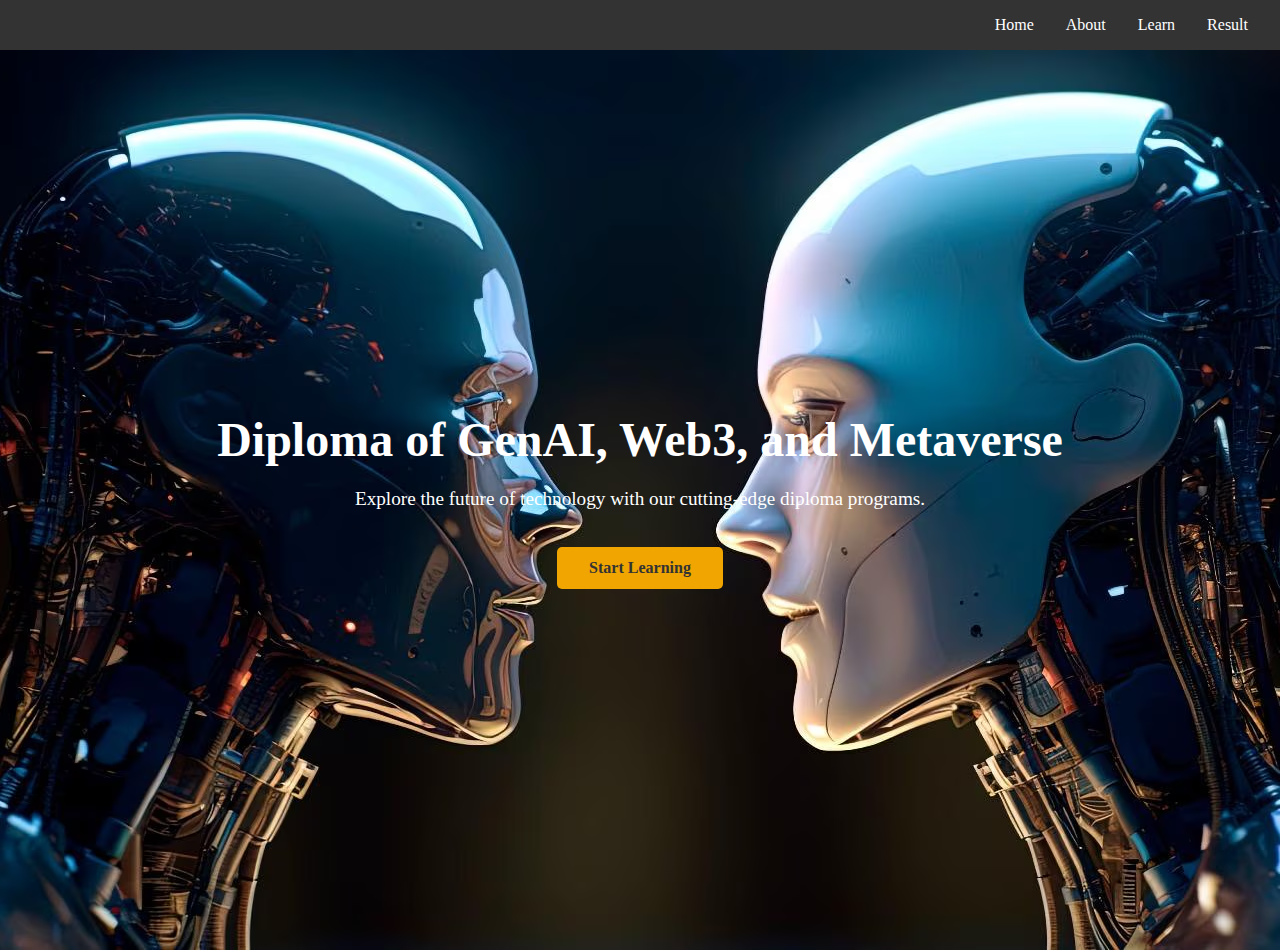
<file: index.html>
<!DOCTYPE html>
<html lang="en">
    <head>
        <meta charset="UTF-8">
        <meta name="viewport" content="width=device-width, initial-scale=1.0">
        
        <!-- SEO Meta Tags -->
        <meta name="description" content="Diploma of GenAI, Web3, and Metaverse - Learn the future of technology with our comprehensive diploma program. Explore courses on Artificial Intelligence, Web3, and the Metaverse.">
        <meta name="keywords" content="GenAI, Web3, Metaverse, Diploma, Future Technologies, Artificial Intelligence, Blockchain, VR">
        <meta name="author" content="Rabi Hassan">
    
        <!-- Open Graph Meta Tags for Social Sharing -->
        <meta property="og:title" content="Diploma of GenAI, Web3, and Metaverse">
        <meta property="og:description" content="Learn the future of technology with our comprehensive diploma program.">
        <meta property="og:image" content="images/og-image.jpg"> <!-- Add an image for social media -->
        <meta property="og:url" content="https://gen-ai-co.vercel.app">
    
        <!-- Twitter Card Meta Tags -->
        <meta name="twitter:card" content="summary_large_image">
        <meta name="twitter:title" content="Diploma of GenAI, Web3, and Metaverse">
        <meta name="twitter:description" content="Explore the future of technology with our cutting-edge diploma programs.">
        <meta name="twitter:image" content="images/og-image.jpg">
    
        <title>Diploma of GenAI, Web3, and Metaverse</title>
        <!-- Link to CSS -->
        <link rel="stylesheet" href="css/style.css">
        <link href="https://fonts.googleapis.com/css2?family=Open+Sans:wght@400;700&display=swap" rel="stylesheet">
    </head>
    
<body>
    <!-- Header Section -->
    <header>
        <div class="logo">
           
        </div>
        <nav>
            <button class="hamburger" aria-label="Toggle menu">
                &#9776; <!-- Hamburger icon -->
            </button>
            <ul class="menu">
                <li><a href="index.html">Home</a></li>
                <li><a href="about.html">About</a></li>
                <li><a href="learn.html">Learn</a></li>
                <li><a href="result.html">Result</a></li>
            </ul>
        </nav>
    </header>
    

    <!-- Hero Section -->
    <section class="hero">
        <div class="hero-content">
            <h1>Diploma of GenAI, Web3, and Metaverse</h1>
            <p>Explore the future of technology with our cutting-edge diploma programs.</p>
            <a href="learn.html" class="cta-button">Start Learning</a>
        </div>
    </section>
    <script src="./menuToggle.js" defer></script> <!-- Include the compiled JS here -->
</body>
</html>
</file>
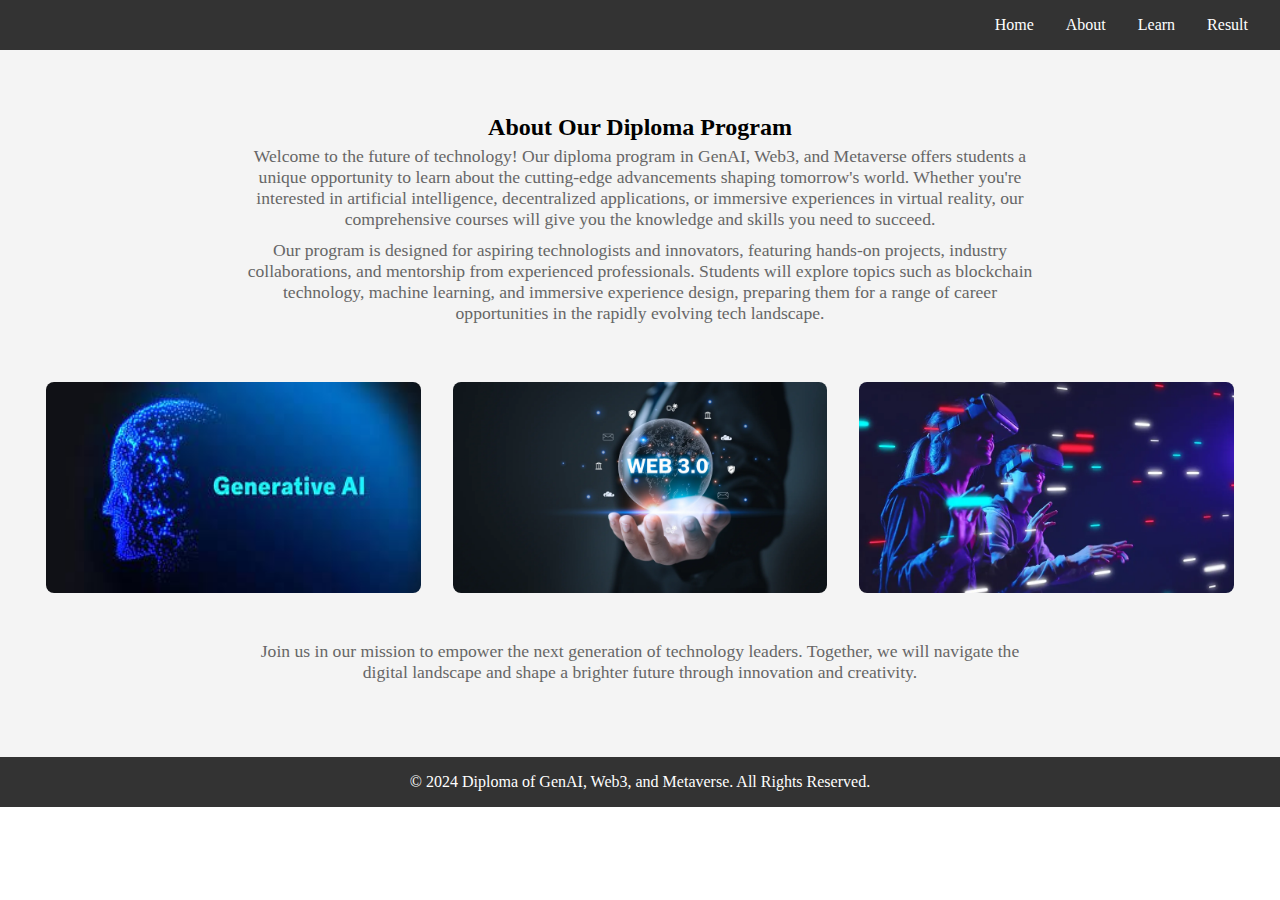
<file: about.html>
<!DOCTYPE html>
<html lang="en">
<head>
    <meta charset="UTF-8">
    <meta name="viewport" content="width=device-width, initial-scale=1.0">
    <meta name="description" content="About the Diploma of GenAI, Web3, and Metaverse. Learn more about the future of technology and our innovative program.">
    <meta name="keywords" content="About, GenAI, Web3, Metaverse, Diploma, Future Technologies">
    <meta name="author" content="Your Name">
    <title>About - Diploma of GenAI, Web3, and Metaverse</title>
    <link rel="stylesheet" href="css/style.css">
    <link href="https://fonts.googleapis.com/css2?family=Open+Sans:wght@400;700&display=swap" rel="stylesheet">
</head>
<body>
    <!-- Header -->
    <header>
        <div class="logo">
    
        </div>
        <nav>
            <button class="hamburger" aria-label="Toggle menu">
                &#9776; <!-- Hamburger icon -->
            </button>
            <ul class="menu">
                <li><a href="index.html">Home</a></li>
                <li><a href="about.html">About</a></li>
                <li><a href="learn.html">Learn</a></li>
                <li><a href="result.html">Result</a></li>
            </ul>
        </nav>
    </header>
    

    <!-- About Section -->
    <section class="about">
        <h2>About Our Diploma Program</h2>
        <p>
            Welcome to the future of technology! Our diploma program in GenAI, Web3, and Metaverse offers students a unique opportunity to learn about the cutting-edge advancements shaping tomorrow's world. Whether you're interested in artificial intelligence, decentralized applications, or immersive experiences in virtual reality, our comprehensive courses will give you the knowledge and skills you need to succeed.
        </p>
        <p>
            Our program is designed for aspiring technologists and innovators, featuring hands-on projects, industry collaborations, and mentorship from experienced professionals. Students will explore topics such as blockchain technology, machine learning, and immersive experience design, preparing them for a range of career opportunities in the rapidly evolving tech landscape.
        </p>
        <div class="image-container">
            <img src="images/genai.jpg" alt="GenAI" />
            <img src="images/web3.jpg" alt="Web3" />
            <img src="images/metaverse.jpg" alt="Metaverse" />
        </div>
        <p>
            Join us in our mission to empower the next generation of technology leaders. Together, we will navigate the digital landscape and shape a brighter future through innovation and creativity.
        </p>
    </section>
    
    
    <!-- Footer -->
    <footer class="footer">
        <p>&copy; 2024 Diploma of GenAI, Web3, and Metaverse. All Rights Reserved.</p>
    </footer>
    <script src="./menuToggle.js" defer></script> <!-- Include the compiled JS here -->
</body>
</html>
</file>
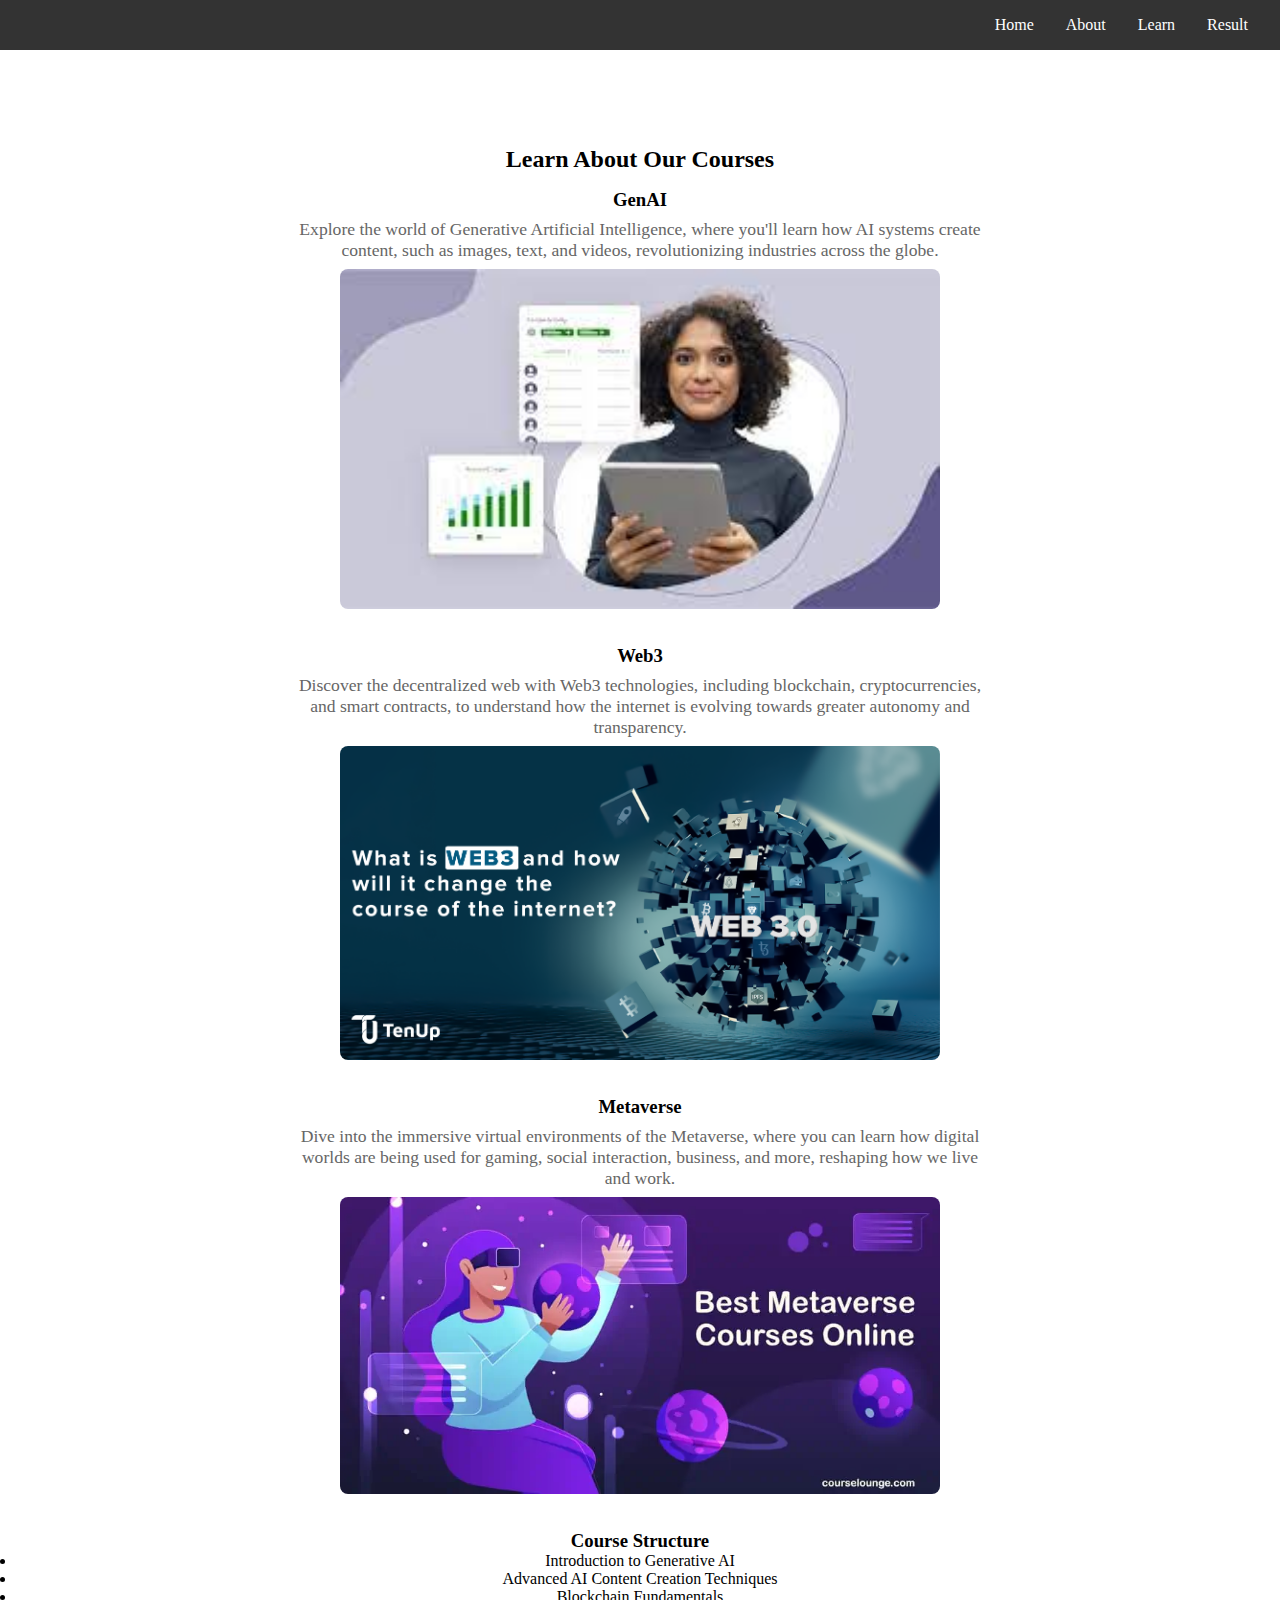
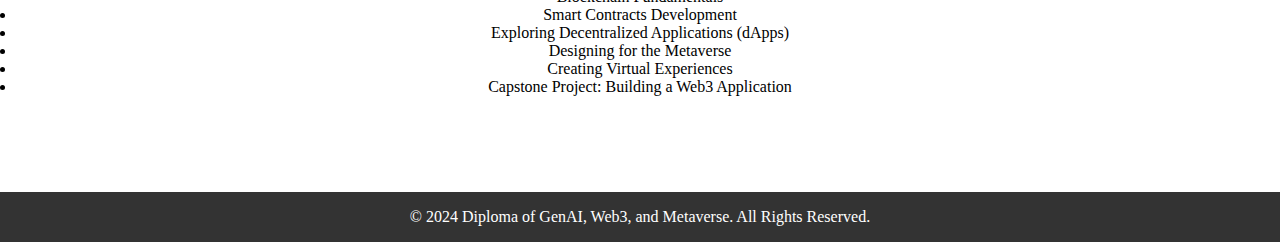
<file: learn.html>
<!DOCTYPE html>
<html lang="en">
<head>
    <meta charset="UTF-8">
    <meta name="viewport" content="width=device-width, initial-scale=1.0">
    <meta name="description" content="Learn more about the subjects covered in the Diploma of GenAI, Web3, and Metaverse.">
    <meta name="keywords" content="Learn, GenAI, Web3, Metaverse, Diploma, Courses, Future Technologies">
    <meta name="author" content="Your Name">
    <title>Learn - Diploma of GenAI, Web3, and Metaverse</title>
    <link rel="stylesheet" href="css/style.css">
    <link href="https://fonts.googleapis.com/css2?family=Open+Sans:wght@400;700&display=swap" rel="stylesheet">
</head>
<body>
    <!-- Header -->
    <header>
        <div class="logo">
     
        </div>
        <nav>
            <button class="hamburger" aria-label="Toggle menu">
                &#9776; <!-- Hamburger icon -->
            </button>
            <ul class="menu">
                <li><a href="index.html">Home</a></li>
                <li><a href="about.html">About</a></li>
                <li><a href="learn.html">Learn</a></li>
                <li><a href="result.html">Result</a></li>
            </ul>
        </nav>
    </header>
    

    <!-- Learn Section -->
    <section class="learn">
        <h2>Learn About Our Courses</h2>
    
        <div class="course">
            <h3>GenAI</h3>
            <p>
                Explore the world of Generative Artificial Intelligence, where you'll learn how AI systems create content, such as images, text, and videos, revolutionizing industries across the globe.
            </p>
            <img src="images/genai-course.jpg" alt="Generative AI" />
        </div>
    
        <div class="course">
            <h3>Web3</h3>
            <p>
                Discover the decentralized web with Web3 technologies, including blockchain, cryptocurrencies, and smart contracts, to understand how the internet is evolving towards greater autonomy and transparency.
            </p>
            <img src="images/web3-course.jpg" alt="Web3" />
        </div>
    
        <div class="course">
            <h3>Metaverse</h3>
            <p>
                Dive into the immersive virtual environments of the Metaverse, where you can learn how digital worlds are being used for gaming, social interaction, business, and more, reshaping how we live and work.
            </p>
            <img src="images/metaverse-course.jpg" alt="Metaverse" />
        </div>
    
        <h3>Course Structure</h3>
        <ul>
            <li>Introduction to Generative AI</li>
            <li>Advanced AI Content Creation Techniques</li>
            <li>Blockchain Fundamentals</li>
            <li>Smart Contracts Development</li>
            <li>Exploring Decentralized Applications (dApps)</li>
            <li>Designing for the Metaverse</li>
            <li>Creating Virtual Experiences</li>
            <li>Capstone Project: Building a Web3 Application</li>
        </ul>
    </section>
    
    
    <!-- Footer -->
    <footer class="footer">
        <p>&copy; 2024 Diploma of GenAI, Web3, and Metaverse. All Rights Reserved.</p>
    </footer>
    <script src="./menuToggle.js" defer></script> <!-- Include the compiled JS here -->
</body>
</html>
</file>
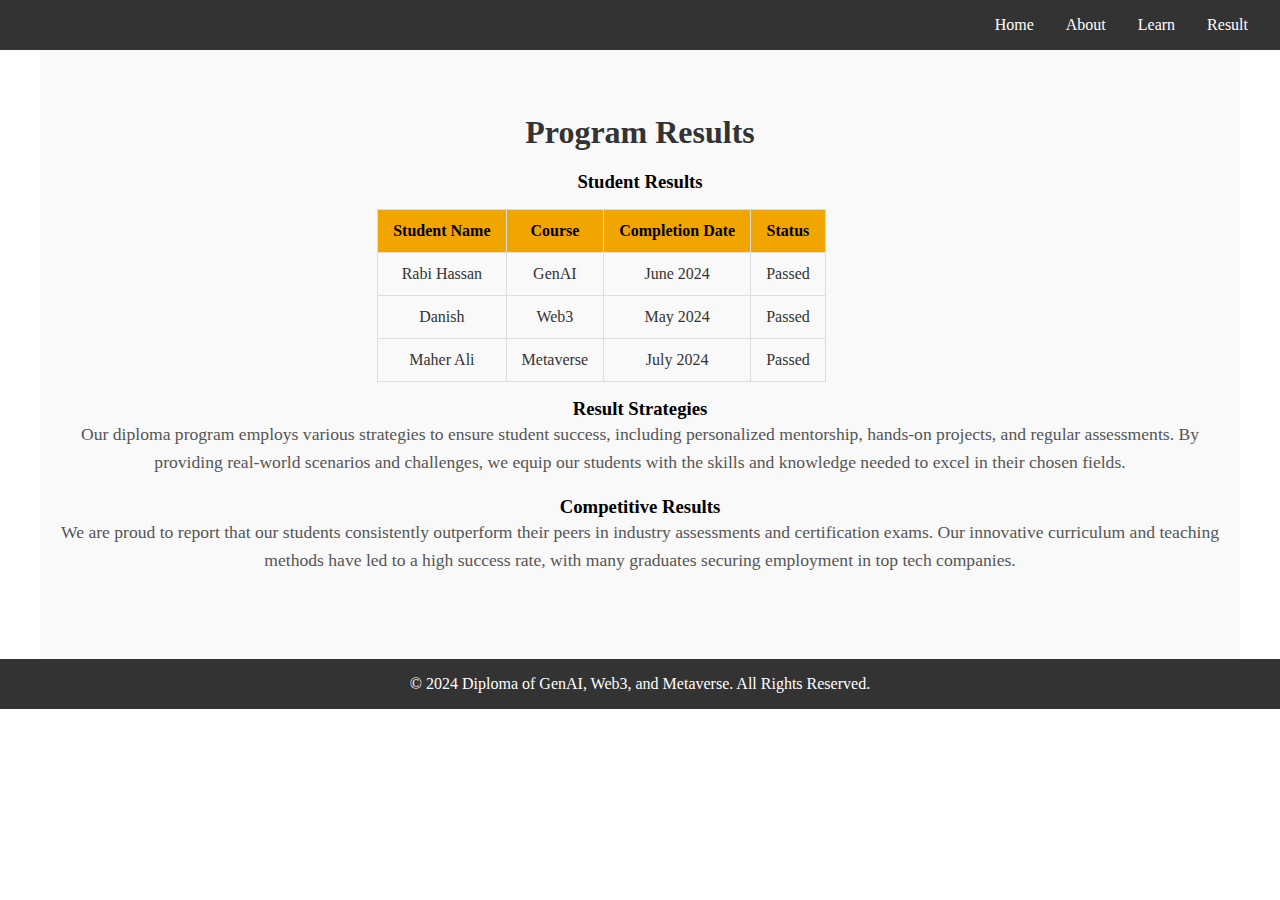
<file: result.html>
<!DOCTYPE html>
<html lang="en">
<head>
    <meta charset="UTF-8">
    <meta name="viewport" content="width=device-width, initial-scale=1.0">
    <meta name="description" content="View the results and achievements of the Diploma of GenAI, Web3, and Metaverse.">
    <meta name="keywords" content="Results, GenAI, Web3, Metaverse, Diploma, Achievements">
    <meta name="author" content="Your Name">
    <title>Result - Diploma of GenAI, Web3, and Metaverse</title>
    <link rel="stylesheet" href="css/style.css">
    <link href="https://fonts.googleapis.com/css2?family=Open+Sans:wght@400;700&display=swap" rel="stylesheet">
</head>
<body>
    <!-- Header -->
    <header>
        <div class="logo">
            
        </div>
        <nav>
            <button class="hamburger" aria-label="Toggle menu">
                &#9776; <!-- Hamburger icon -->
            </button>
            <ul class="menu">
                <li><a href="index.html">Home</a></li>
                <li><a href="about.html">About</a></li>
                <li><a href="learn.html">Learn</a></li>
                <li><a href="result.html">Result</a></li>
            </ul>
        </nav>
    </header>
    

    <!-- Result Section -->
    <section class="result">
        <h2>Program Results</h2>
        
        <h3>Student Results</h3>
        <table>
            <thead>
                <tr>
                    <th>Student Name</th>
                    <th>Course</th>
                    <th>Completion Date</th>
                    <th>Status</th>
                </tr>
            </thead>
            <tbody>
                <tr>
                    <td>Rabi Hassan</td>
                    <td>GenAI</td>
                    <td>June 2024</td>
                    <td>Passed</td>
                </tr>
                <tr>
                    <td>Danish</td>
                    <td>Web3</td>
                    <td>May 2024</td>
                    <td>Passed</td>
                </tr>
                <tr>
                    <td>Maher Ali</td>
                    <td>Metaverse</td>
                    <td>July 2024</td>
                    <td>Passed</td>
                </tr>
            </tbody>
        </table>
    
        <h3>Result Strategies</h3>
        <p>
            Our diploma program employs various strategies to ensure student success, including personalized mentorship, hands-on projects, and regular assessments. By providing real-world scenarios and challenges, we equip our students with the skills and knowledge needed to excel in their chosen fields.
        </p>
        
        <h3>Competitive Results</h3>
        <p>
            We are proud to report that our students consistently outperform their peers in industry assessments and certification exams. Our innovative curriculum and teaching methods have led to a high success rate, with many graduates securing employment in top tech companies.
        </p>
    </section>
    
    
    <!-- Footer -->
    <footer class="footer">
        <p>&copy; 2024 Diploma of GenAI, Web3, and Metaverse. All Rights Reserved.</p>
    </footer class="footer">
    <script src="./menuToggle.js" defer></script> <!-- Include the compiled JS here -->
</body>
</html>
</file>
<file: css/style.css>
/* Global Styles */
* {
    margin: 0;
    padding: 0;
    box-sizing: border-box;
    font-family: Calibri;
}

html, body {
    height: 100%;
    margin: 0;
    display: flex;
    flex-direction: column;
    /* overflow-x: hidden; */ /* Commented for testing purposes */
}

body {
    overflow-x: hidden; /* Prevent horizontal scrolling */
    overflow-y: auto;   /* Allow vertical scrolling */
}

.container {
    flex: 1; /* Makes the container take the available space */
}

/* Header Section */
header {
    display: flex;
    justify-content: space-between;
    align-items: center;
    background-color: #333;
    padding: 1rem;
}

.logo h1 {
    color: white;
    margin: 0;
}

/* Menu Styles */
.menu {
    list-style: none;
    padding: 0;
    margin: 0;
    display: flex; /* Default to flex on larger screens */
}

.menu li {
    margin: 0 1rem;
}

.menu a {
    color: white;
    text-decoration: none;
}

/* Hamburger button */
.hamburger {
    display: none; /* Hide by default */
    font-size: 1.5rem;
    background: none;
    color: white;
    border: none;
    cursor: pointer;
}

/* Hero Section */
.hero {
    background: url('../images/hero-bg.jpg') no-repeat center center/cover;
    min-height: 100vh; /* Use min-height instead of height */
    display: flex;
    align-items: center;
    justify-content: center;
    text-align: center;
    color: #fff;
}

.hero-content h1 {
    font-size: 3rem;
    margin-bottom: 1rem;
}

.hero-content p {
    padding: 5px;
    font-size: 1.2rem;
    margin-bottom: 2rem;
}

.cta-button {
    display: inline-block;
    padding: 0.75rem 2rem;
    background-color: #f0a500;
    color: #333;
    text-decoration: none;
    font-weight: bold;
    transition: background-color 0.3s ease;
    border-radius: 5px;
}

.cta-button:hover {
    background-color: #333;
    color: #f0a500;
}

/* About Section */
.about {
    padding: 4rem 1rem;
    background-color: #f4f4f4;
    text-align: center;
}

.about h1 {
    font-size: 2.5rem;
    margin-bottom: 1rem;
    color: #333;
}

.about h2 {
    padding-bottom: 5px;
}

.about p {
    padding-bottom: 10px;
    font-size: 1.1rem;
    color: #666;
    max-width: 800px;
    margin: 0 auto;
}

/* Learn Section */
.learn {
    padding: 4rem 1rem;
    background-color: #fff;
    text-align: center;
    margin: 2rem 0; /* Add margin for spacing */
}

.learn h1 {
    font-size: 2.5rem;
    margin-bottom: 2rem;
    color: #333;
}

.course {
    margin-bottom: 2rem; /* Add spacing between courses */
}

.course h2 {
    font-size: 2rem;
    color: #0056b3;
}

.course p {
    font-size: 1.1rem;
    color: #666;
    max-width: 700px;
    margin: 0.5rem auto;
}

.course img {
    width: 100%; /* Make images responsive */
    max-width: 600px; /* Limit max width for larger screens */
    height: auto; /* Maintain aspect ratio */
    border-radius: 8px; /* Optional: Add rounded corners */
}

.course h3 {
    margin-top: 1rem; /* Add space above course titles */
}

/* Result Section */
.result {
    padding: 4rem 1rem; /* Adjust padding to create space */
    background-color: #f9f9f9;
    text-align: center;
    margin: 2rem auto; /* Centering the section */
    max-width: 1200px; /* Limit max width */
    width: 100%; /* Make sure it takes full width */
    margin: 0 auto;
}

.result h1 {
    font-size: 2.5rem;
    margin-bottom: 2rem;
    color: #333;
}

.result table {
    width: 100%;
    max-width: 45%;
    margin: 1rem auto; /* Centering the table */
    border-collapse: collapse; /* Make borders collapse for a cleaner look */
    overflow-x: auto; 
    display: block;
    
}

.result table tr th {
    background-color: #f0a500;
    color: black;
    padding: 12px 15px;
    border: 1px solid #ddd;
}

th, td {
    padding: 12px 15px;
    border: 1px solid #ddd;
}

th {
    background-color: #0056b3;
    color: white;
}

td {
    background-color: #f9f9f9;
    color: #333;
}

/* Footer Styles */
footer {
    background-color: #333;
    color: white;
    text-align: center;
    padding: 1rem 0 ; /* Add padding for a better look */
}

/* Image Container */
.image-container {
    display: flex;
    justify-content: center;
    flex-wrap: wrap;
    margin: 2rem 0; /* Add margin for spacing */
}

.image-container img {
    width: 30%; /* Adjust width as needed */
    max-width: 100%; /* Prevent overflow */
    margin: 1rem; /* Add margin for spacing between images */
    border-radius: 8px; /* Optional: Add rounded corners */
}

/* Styling for section headings */
.result h2 {
    font-size: 2em;
    color: #333;
    text-align: center;
    margin-bottom: 20px;
    font-weight: 600;
}

/* Paragraph styling for result details */
.result p {
    font-size: 1.1em;
    line-height: 1.6;
    color: #555;
    margin-bottom: 20px;
}

/* If you have images with your content */
.result img {
    max-width: 100%; /* Make images responsive */
    height: auto;
    display: block;
    margin: 20px auto;
    border-radius: 8px;
    box-shadow: 0 4px 6px rgba(0, 0, 0, 0.1);
}

/* Responsive Design */
@media (max-width: 768px) {

    .result {
        padding: 2rem 1rem; /* Adjust padding for smaller screens */
    }

    .result table {
        display: block; 
        overflow-x: auto; 
    }
    
    .result h2 {
        font-size: 1.5em;
    }

    .result p {
        font-size: 1em;
    }

    .menu {
        display: none; /* Hide menu items initially on small screens */
        flex-direction: column; /* Stack items vertically */
        background-color: #333; /* Change as needed */
        position: absolute;
        top: 60px; /* Adjust based on header height */
        right: 0;
        width: 100%; /* Full width for dropdown */
        padding: 1rem 0; /* Padding for better appearance */
    }

    .menu.show {
        display: flex; /* Show menu when class is added */
    }

    .hamburger {
        display: block; /* Show the hamburger button */
    }

    .menu li {
        margin: 0.5rem 0; /* Margin between items in the dropdown */
        text-align: center; /* Center-align text for dropdown items */
    }

    header nav ul {
        flex-direction: column;
    }

    header nav ul li {
        margin: 0.5rem 0;
    }

    .hero-content h1 {
        font-size: 2.5rem;
    }

    .hero-content p {
        font-size: 1rem;
    }

    .cta-button {
        padding: 0.6rem 1.5rem;
    }
    .footer{
        padding: 5px;
    }
}

/* Responsive Design - Mobile Phones */
@media (max-width: 480px) {
    .hero-content h1 {
        font-size: 2rem;
    }

    .hero-content p {
        font-size: 0.9rem;
    }

    .cta-button {
        padding: 0.5rem 1.2rem;
        font-size: 0.9rem;
    }

    .learn ul {
        padding: 10px;
    }
    .footer{
        padding: 10px;
    }
    .result h3 {
        padding-bottom: 10px;
    }
    .result table{
        max-width: 100%;
    }
}
</file>
